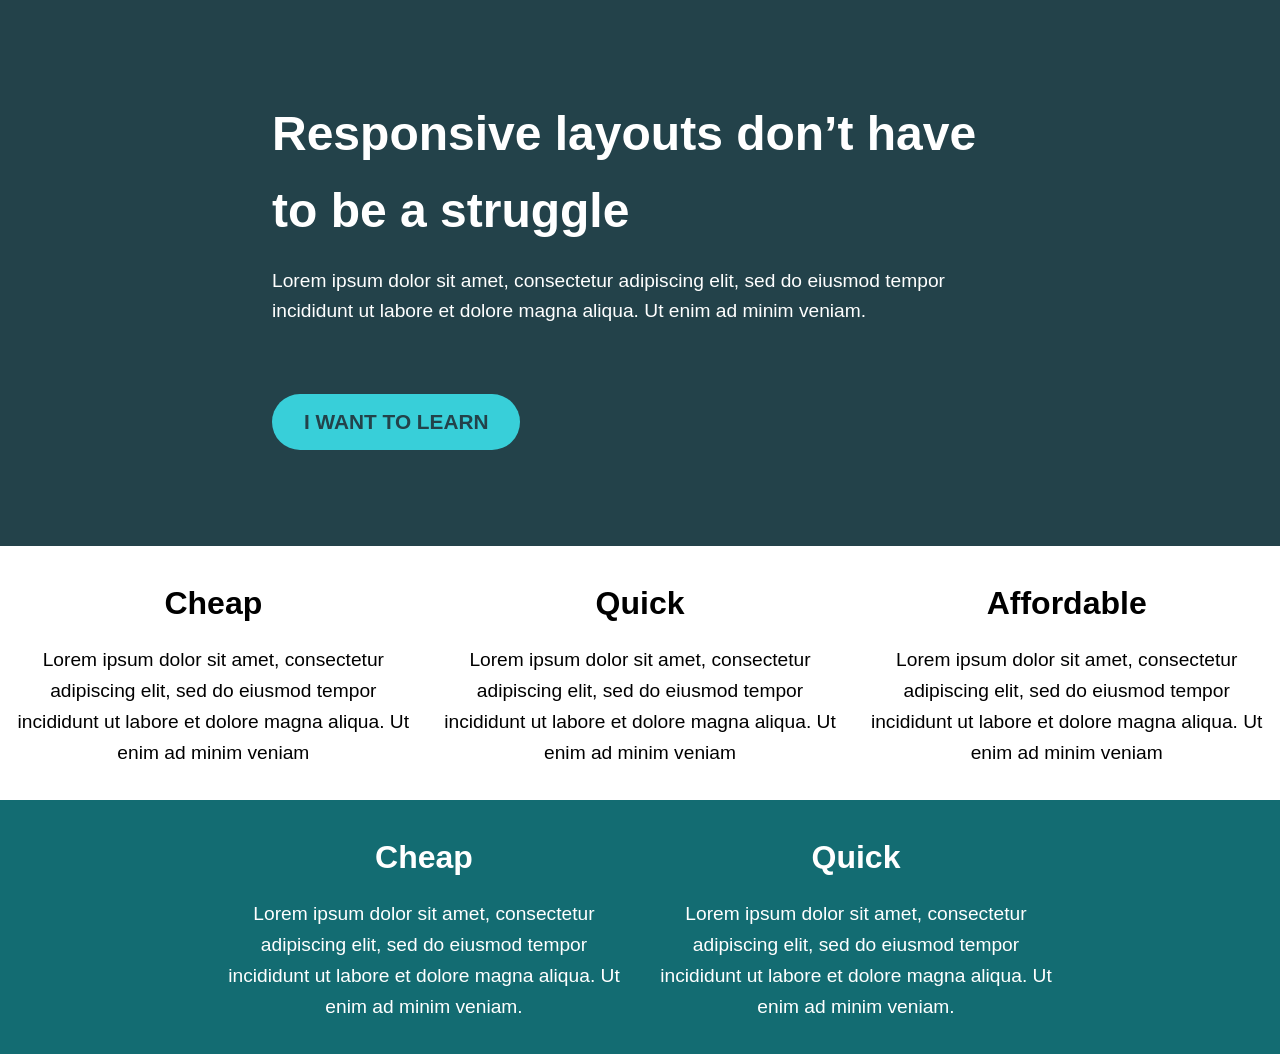
<file: index.html>
<!DOCTYPE html>
<html lang="en">
<head>
    <meta charset="UTF-8">
    <meta name="viewport" content="width=device-width, initial-scale=1.0">
    <title>Document</title>
    <link rel="stylesheet" href="style.css">
</head>
<body>
    <div class="parent">
  <div class="child">
    <h1>Responsive layouts don’t have to be a struggle</h1>
    <p>Lorem ipsum dolor sit amet, consectetur adipiscing elit, sed do eiusmod tempor incididunt ut labore et dolore magna aliqua. Ut enim ad minim veniam.</p>
    <br><br>
    <a href="#">
      <button class="btn"> I WANT TO LEARN </button>
    </a>
  </div>
</div>
<div class="center">
<div class="row">
  <div class="col">
    <h2>Cheap</h2>
    <p>Lorem ipsum dolor sit amet, consectetur adipiscing elit, sed do eiusmod tempor incididunt ut labore et dolore magna aliqua. Ut enim ad minim veniam</p>
  </div>
    <div class="col">
    <h2>Quick</h2>
    <p>Lorem ipsum dolor sit amet, consectetur adipiscing elit, sed do eiusmod tempor incididunt ut labore et dolore magna aliqua. Ut enim ad minim veniam</p>
  </div>
  <div class="col">
    <h2>Affordable</h2>
    <p>Lorem ipsum dolor sit amet, consectetur adipiscing elit, sed do eiusmod tempor incididunt ut labore et dolore magna aliqua. Ut enim ad minim veniam</p>
  </div>
</div>
</div>
  
<div class="under">
<div class="row2">
 <div class="col2">
  <h2>Cheap</h2>
  <p>Lorem ipsum dolor sit amet, consectetur adipiscing elit, sed do eiusmod tempor incididunt ut labore et dolore magna aliqua. Ut enim ad minim veniam.</p>
</div>
<div class="col2">
  <h2>Quick</h2>
  <p>Lorem ipsum dolor sit amet, consectetur adipiscing elit, sed do eiusmod tempor incididunt ut labore et dolore magna aliqua. Ut enim ad minim veniam.</p>
 </div>
</div>
</div>
</body>
</html>
</file>
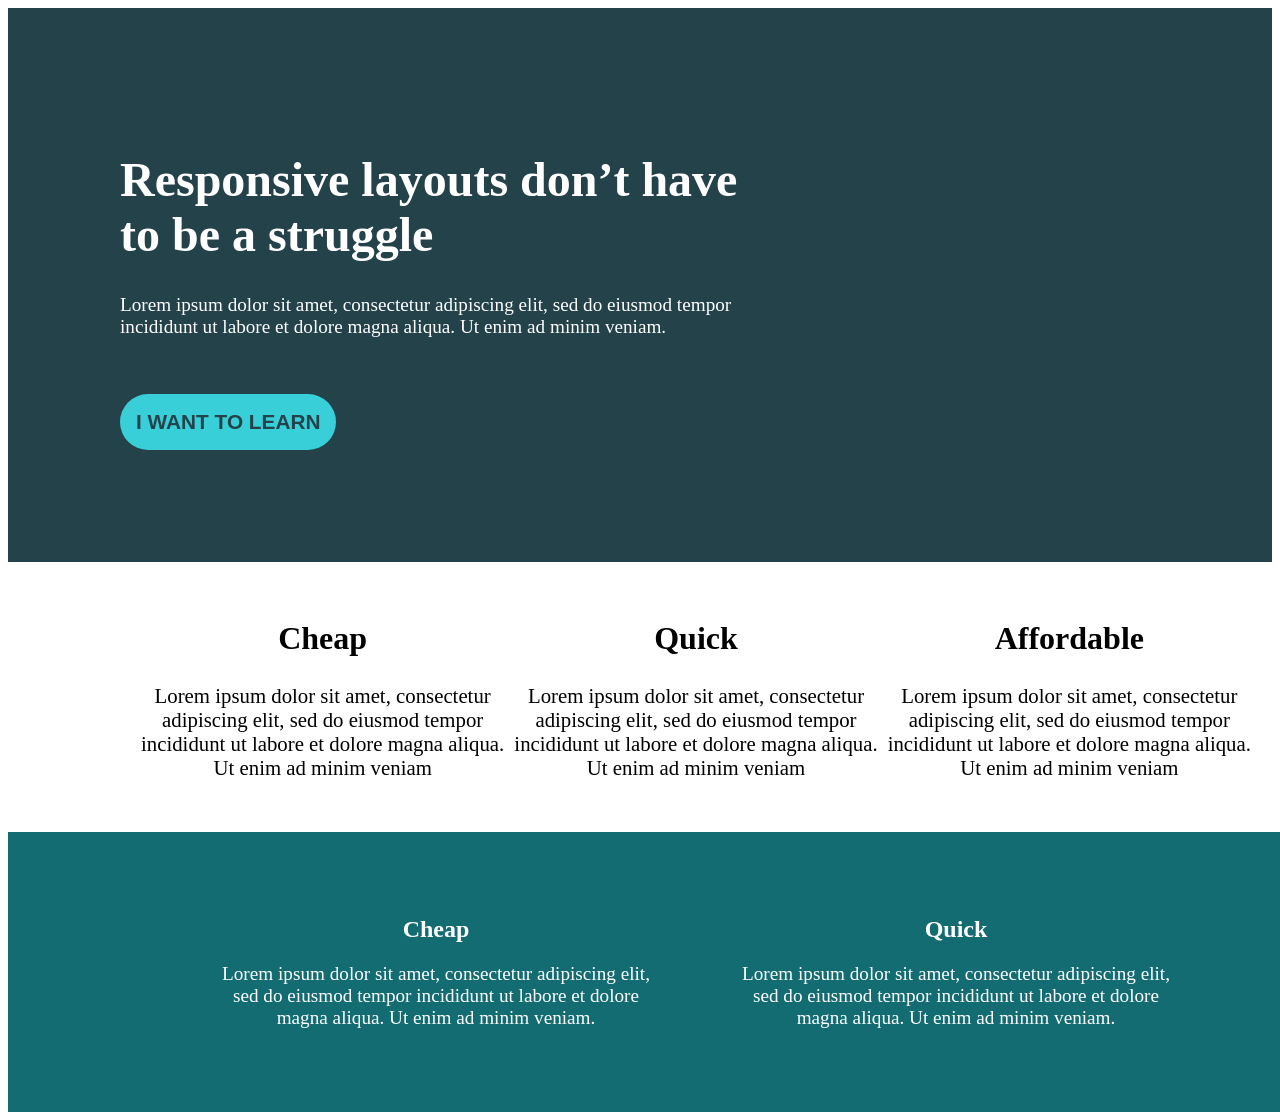
<file: flex1.html.html>
<!DOCTYPE html>
<html lang="en">
<head>
    <meta charset="UTF-8">
    <meta name="viewport" content="width=device-width, initial-scale=1.0">
    <title>Document</title>
    <link rel="stylesheet" href="style2.css">
</head>
<body>
    <div class="parent">
  <div class="child">
    <h1>Responsive layouts don’t have to be a struggle</h1>
    <p>Lorem ipsum dolor sit amet, consectetur adipiscing elit, sed do eiusmod tempor incididunt ut labore et dolore magna aliqua. Ut enim ad minim veniam.</p>
    <br><br>
    <a href="#">
      <button class="btn"> I WANT TO LEARN </button>
    </a>
  </div>
</div>
<div class="center">
<div class="row">
  <div class="col">
    <h2>Cheap</h2>
    <p>Lorem ipsum dolor sit amet, consectetur adipiscing elit, sed do eiusmod tempor incididunt ut labore et dolore magna aliqua. Ut enim ad minim veniam</p>
  </div>
    <div class="col">
    <h2>Quick</h2>
    <p>Lorem ipsum dolor sit amet, consectetur adipiscing elit, sed do eiusmod tempor incididunt ut labore et dolore magna aliqua. Ut enim ad minim veniam</p>
  </div>
  <div class="col">
    <h2>Affordable</h2>
    <p>Lorem ipsum dolor sit amet, consectetur adipiscing elit, sed do eiusmod tempor incididunt ut labore et dolore magna aliqua. Ut enim ad minim veniam</p>
  </div>
</div>
</div>
  
<div class="under">
<div class="row2">
 <div class="col2">
  <h2>Cheap</h2>
  <p>Lorem ipsum dolor sit amet, consectetur adipiscing elit, sed do eiusmod tempor incididunt ut labore et dolore magna aliqua. Ut enim ad minim veniam.</p>
</div>
<div class="col2">
  <h2>Quick</h2>
  <p>Lorem ipsum dolor sit amet, consectetur adipiscing elit, sed do eiusmod tempor incididunt ut labore et dolore magna aliqua. Ut enim ad minim veniam.</p>
 </div>
</div>
</div>
</body>
</html>
</file>
<file: style.css>
* {
  box-sizing: border-box;
  margin: 0;
  padding: 0;
}

body {
  font-family: sans-serif;
  line-height: 1.6;
}

/* HERO SECTION */
.parent {
  background-color: #23424A;
  width: 100%;
  padding: 4rem 1rem;
  display: flex;
  justify-content: center;
}

.child {
  color: white;
  max-width: 800px;
  width: 100%;
  padding: 2rem;
}

h1 {
  font-size: 3rem;
  font-weight: 700;
  margin-bottom: 1rem;
}

p {
  font-size: 1.2rem;
  font-weight: 400;
}

.btn {
  background-color: #38CFD9;
  color: #23424A;
  font-size: 1.3rem;
  font-weight: 800;
  border: none;
  border-radius: 2rem;
  padding: 1rem 2rem;
  cursor: pointer;
  margin-top: 1rem;
}

/* CENTER SECTION */
.center {
  width: 100%;
  padding: 2rem 1rem;
}

.row {
  display: flex;
  flex-wrap: wrap;
  gap: 2rem;
  justify-content: center;
  text-align: center;
}

.col {
  flex: 1 1 300px;
  max-width: 400px;
}

.col h2 {
  font-size: 2rem;
  margin-bottom: 1rem;
}

.col p {
  font-size: 1.2rem;
}

/* UNDER SECTION */
.under {
  width: 100%;
  background-color: #136C72;
  padding: 2rem 1rem;
}

.row2 {
  display: flex;
  flex-wrap: wrap;
  gap: 2rem;
  justify-content: center;
  text-align: center;
  color: #FFFFFF;
}

.col2 {
  flex: 1 1 300px;
  max-width: 400px;
}

.col2 h2 {
  font-size: 2rem;
  margin-bottom: 1rem;
}

.col2 p {
  font-size: 1.2rem;
}

/* RESPONSIVE TWEAKS */
@media (max-width: 768px) {
  h1 {
    font-size: 2rem;
  }

  .child {
    padding: 1rem;
  }

  .btn {
    font-size: 1rem;
    padding: 0.75rem 1.5rem;
  }

  .col, .col2 {
    max-width: 100%;
  }
}
</file>
<file: style2.css>
.parent {
  background-color:#23424A;
  width:100%;
  margin:0;
  height: auto;
}
.child {
  color:white;
  width:50%;
  padding:7rem;
}
h1 {
  font-size:3rem;
  font-weight:700
}
p {
  font-size:1.2rem;
  font-weight:400;
}
.btn {
  background-color:#38CFD9;
  color:#23424A;
  font-size:1.3rem;
  font-weight:800;
  border:none;
  border-radius:2rem;
  padding:1rem;
  cursor: pointer;
} 
.row {
  display:flex;
  margin-left:6rem;
  padding:2rem;
  text-align:center;
 
}
.col h2{
  font-size:2rem;
}
.col p {
  font-size:1.3rem;
}
.center {
  width:80rem;
}
.row2 {
  display:flex;
  margin-left:9rem;
  padding:2rem;
  text-align:center;
  width:60rem;
  gap:5rem;
  color:#FFFFFF;
}
.under {
  width:100%;
   background-color:#136C72;
  padding:2rem;
  
}
</file>
